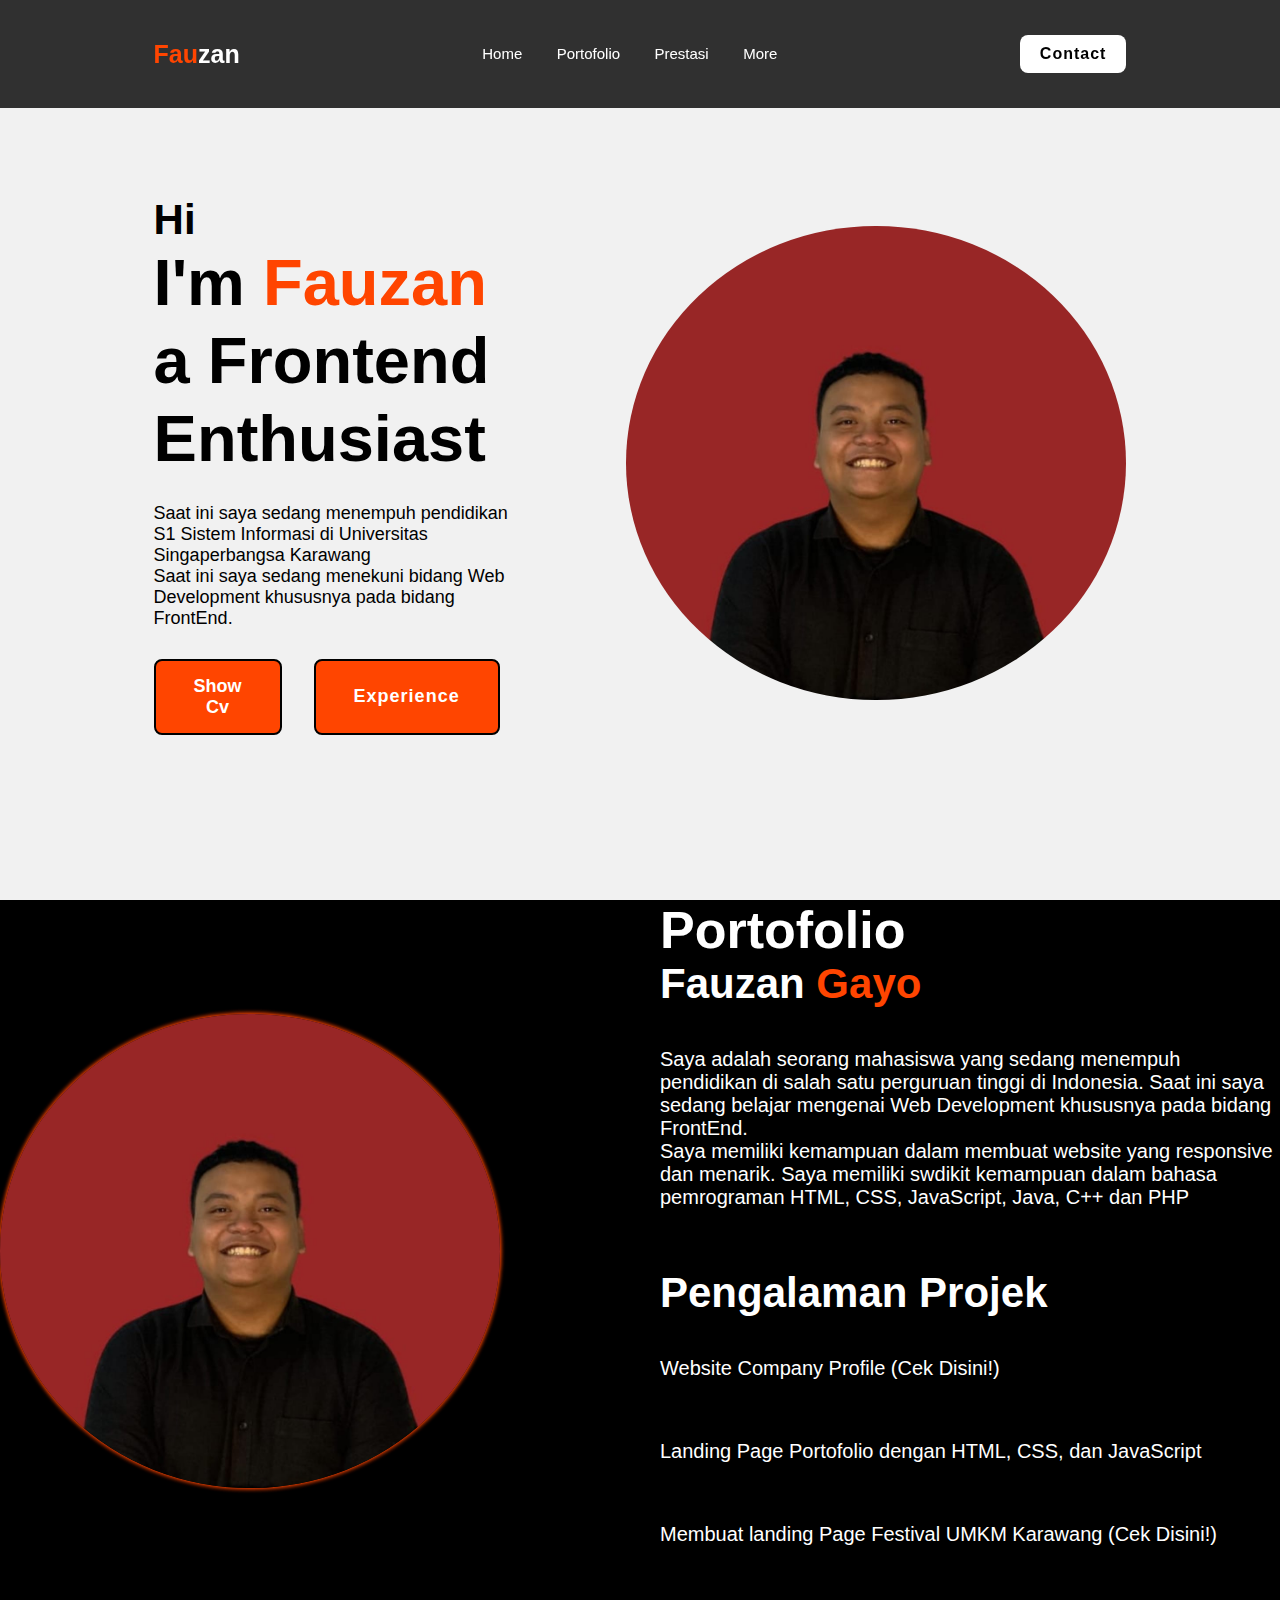
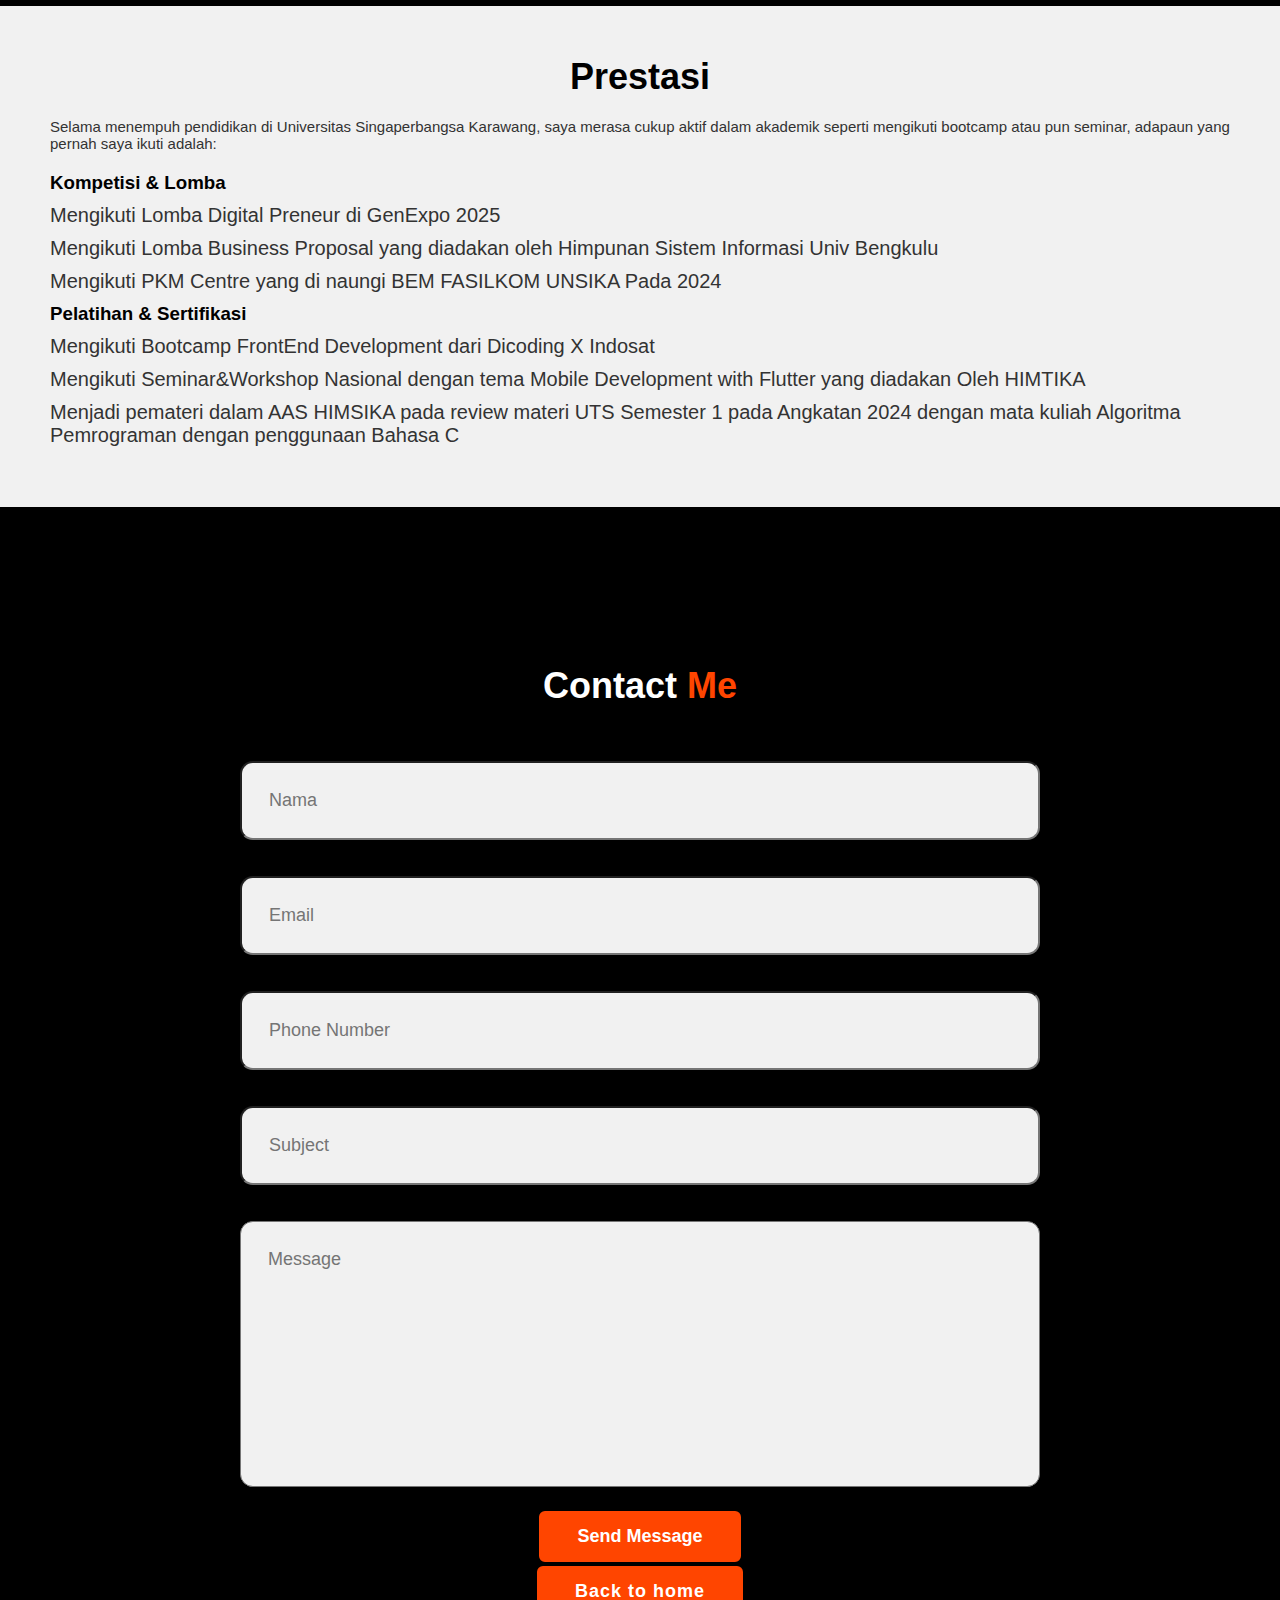
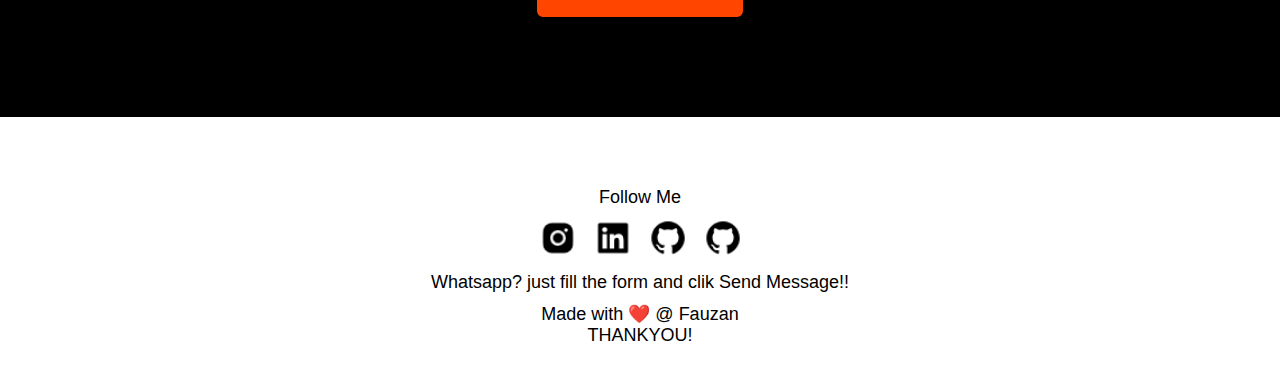
<file: index.html>
<!DOCTYPE html>
<html lang="en">
<head>
    <meta charset="UTF-8">
    <meta name="viewport" content="width=device-width, initial-scale=1.0">
    <title>Portofolio</title>
    <link rel="stylesheet" href="style.css">

</head>
<body>
    <header class="header">
        <a href="Home" class="logo"><span>Fau</span>zan</a>

        <nav class="navbar">
            <a href="#Home" class="active">Home</a>
            <a href="#portofolio">Portofolio</a>
            <a href="#prestasi">Prestasi</a>
            <a href="#footer">More</a>
        </nav>
        <a href="#contact" class="Contact">Contact</a>
    </header>

    <div id="Home"></div>
    <section class="home">
        <div class="home-content">
            <h3>Hi</h3>
            <h1>I'm <span>Fauzan<br></span>a Frontend Enthusiast</h1>

            <P>Saat ini saya sedang menempuh pendidikan S1 Sistem Informasi di Universitas Singaperbangsa Karawang </br>Saat ini saya sedang menekuni bidang Web Development khususnya pada bidang FrontEnd.</p>
            <div class="btn-box">
                <button class="btn-1">Show Cv</button>
                <button class="btn-2">Experience</button>
            </div>
        </div>
        <div class="img-box">
            <img src="gambar/foto.jpg" alt="ojan">
        </div>
    </section>
<div id="portofolio"></div>
    <section class="portofolio">

        <div class="porto-img">
            <img src="gambar/foto.jpg" alt="ojan">
        </div>
        <div class="porto-content">
            <h2 class="heading">Portofolio</h2>
            <h3>Fauzan <span>Gayo</span></h3>
            <p>Saya adalah seorang mahasiswa yang sedang menempuh pendidikan di salah satu perguruan tinggi di Indonesia. Saat ini saya sedang belajar mengenai Web Development khususnya pada bidang FrontEnd.</br>
            Saya memiliki kemampuan dalam membuat website yang responsive dan menarik. Saya memiliki swdikit kemampuan dalam bahasa pemrograman HTML, CSS, JavaScript, Java, C++ dan PHP</p>

            <h4>Pengalaman Projek</h4>
        <ul>
            <li>Website Company Profile <a href="https://quadrabs.com/" target="_blank"> (Cek Disini!)</a> </li>
            <li>Landing Page Portofolio dengan HTML, CSS, dan JavaScript</li>
            <li>Membuat landing Page Festival UMKM Karawang <a href="https://kulinermalamkarawang.vercel.app/" target="_blank"> (Cek Disini!)</a></li>

            

        </ul>
       
        
    </div>
    </section>

    <div id="prestasi"></div>
    <section class="prestasi">
        <h2 class="heading">Prestasi</h2>
        <p>Selama menempuh pendidikan di Universitas Singaperbangsa Karawang, saya merasa cukup aktif dalam akademik seperti mengikuti bootcamp atau pun seminar, adapaun yang pernah saya ikuti adalah:</p>
        <h3>Kompetisi & Lomba</h3>
    <ul>
        <li>Mengikuti Lomba Digital Preneur di GenExpo 2025</li>
        <li>Mengikuti Lomba Business Proposal yang diadakan oleh Himpunan Sistem Informasi Univ Bengkulu</li>
        <li>Mengikuti PKM Centre yang di naungi BEM FASILKOM UNSIKA Pada 2024</li>
    </ul>
    <h3>Pelatihan & Sertifikasi</h3>
    <ul>
        <li>Mengikuti Bootcamp FrontEnd Development dari Dicoding X Indosat</li>
        <li>Mengikuti Seminar&Workshop Nasional dengan tema Mobile Development with Flutter yang diadakan Oleh HIMTIKA</li>
        <li>Menjadi pemateri dalam AAS HIMSIKA pada review materi UTS Semester 1 pada Angkatan 2024 dengan mata kuliah Algoritma Pemrograman dengan penggunaan Bahasa C</li>
    </ul>

   </section>

    <div id="contact"></div>
    <section class="contact-form">
        <h2 class="contact-me">Contact <span>Me</span></h2>
    
        <form action="#">
            
            <div class="input-box">
                <input type="text" placeholder="Nama">
                <input type="email" placeholder="Email">
            </div>

            <div class="input-box">
                <input type="text" placeholder="Phone Number">
                <input type="text" placeholder="Subject">
            </div>

            <textarea name="" id="" cols="30" rows="10" placeholder="Message"></textarea>
            <input type="submit" value="Send Message" class="btn-1"> </br>
            <input type="reset" value="Back to home" class="btn-2">
        </form>
    </section>
    <script src="script.js"></script>

    <div id="footer"></div>
    <footer class="footer">
        <p>Follow Me</p>
        <div class="social-icons">
            <a href="https://instagram.com/fauzangayoo" target="_blank">
                <img src="gambar/instagram.png" alt="Instagram">
            </a>
            <a href="https://www.linkedin.com/in/fauzan-farhan-bb30062a7?utm_source=share&utm_campaign=share_via&utm_content=profile&utm_medium=android_app" target="_blank">
                <img src="gambar/linkedin.png" alt="LinkedIn">
            </a>
            <a href="https://github.com/Fauzanfedev" target="_blank">
                <img src="gambar/github.png" alt="GitHub">
            </a>
            <a href="https://github.com/Ojangboy" target="_blank">
                <img src="gambar/github.png" alt="GitHub">
            </a>
        </div>
        <p>Whatsapp? just fill the form and clik Send Message!! </p>
        <p>Made with ❤️ @ Fauzan <br> THANKYOU! </p>
    </footer>
    
</body>
</html>
</file>
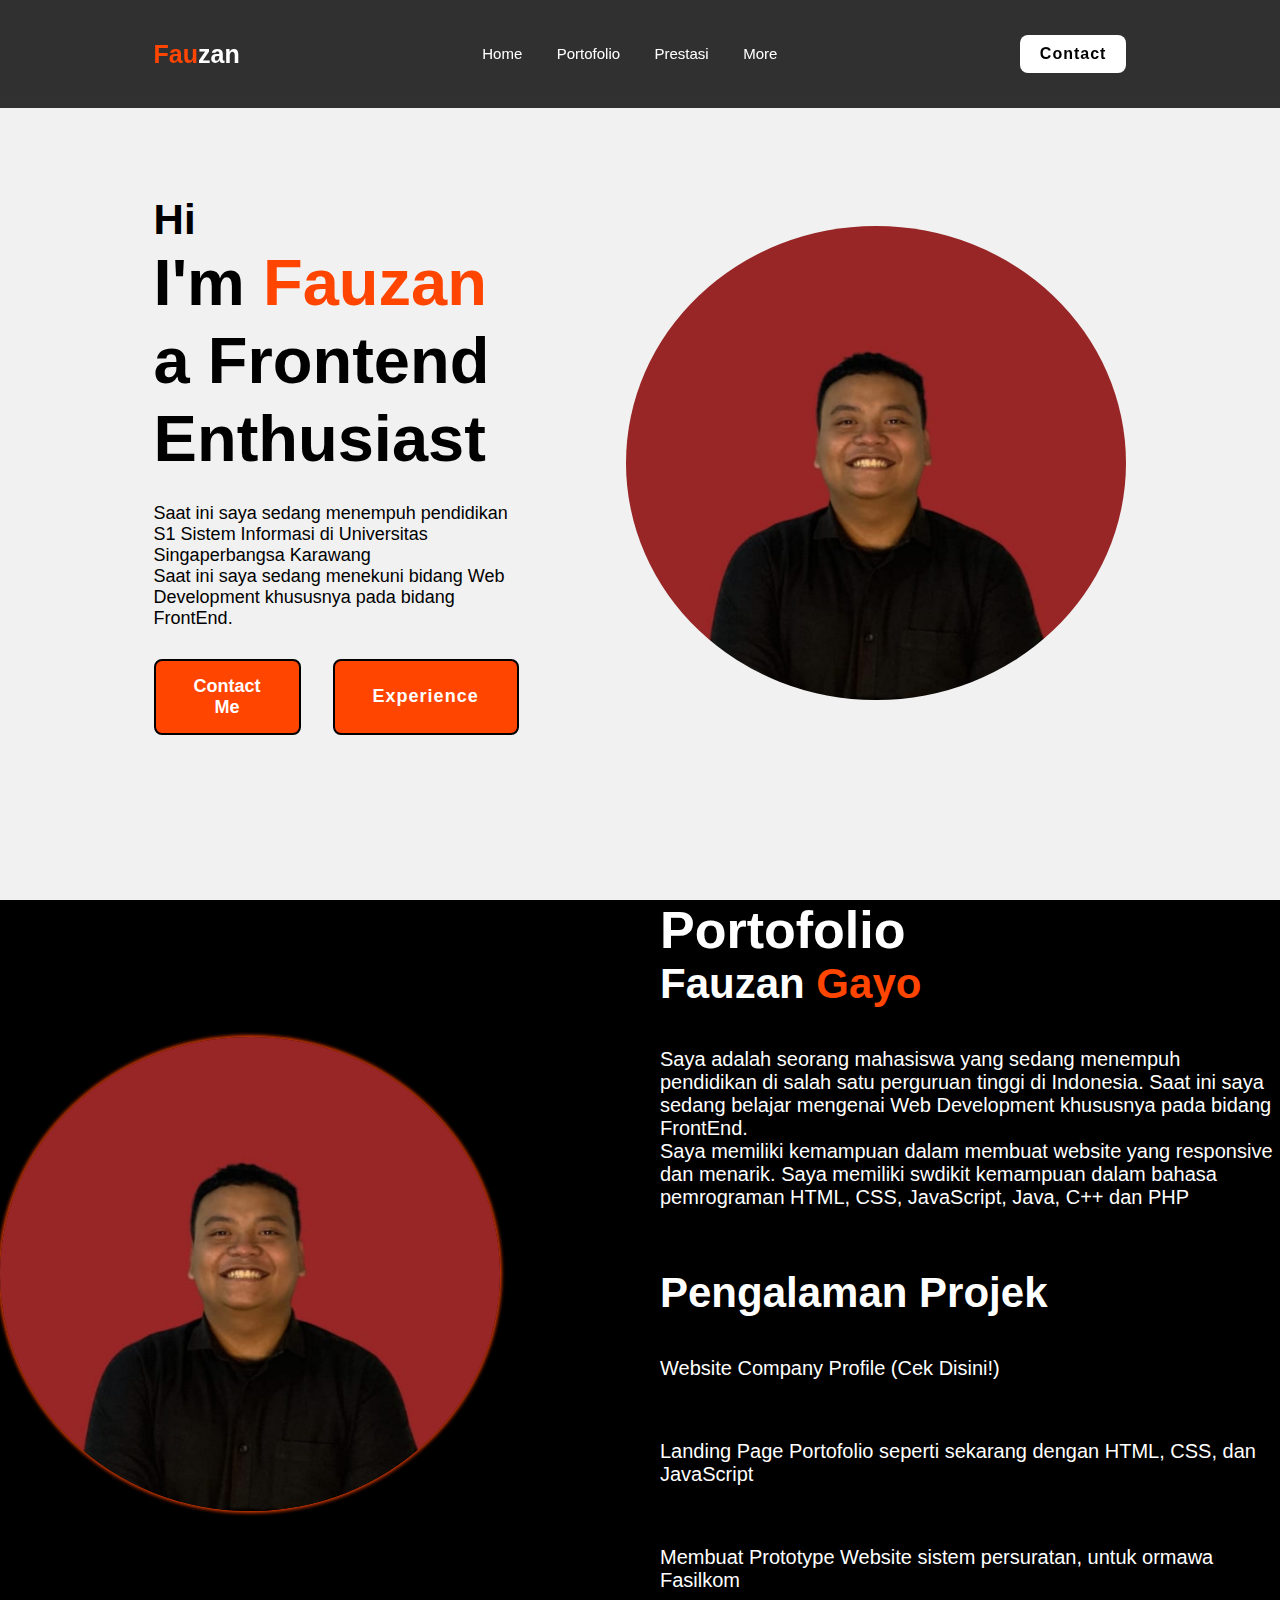
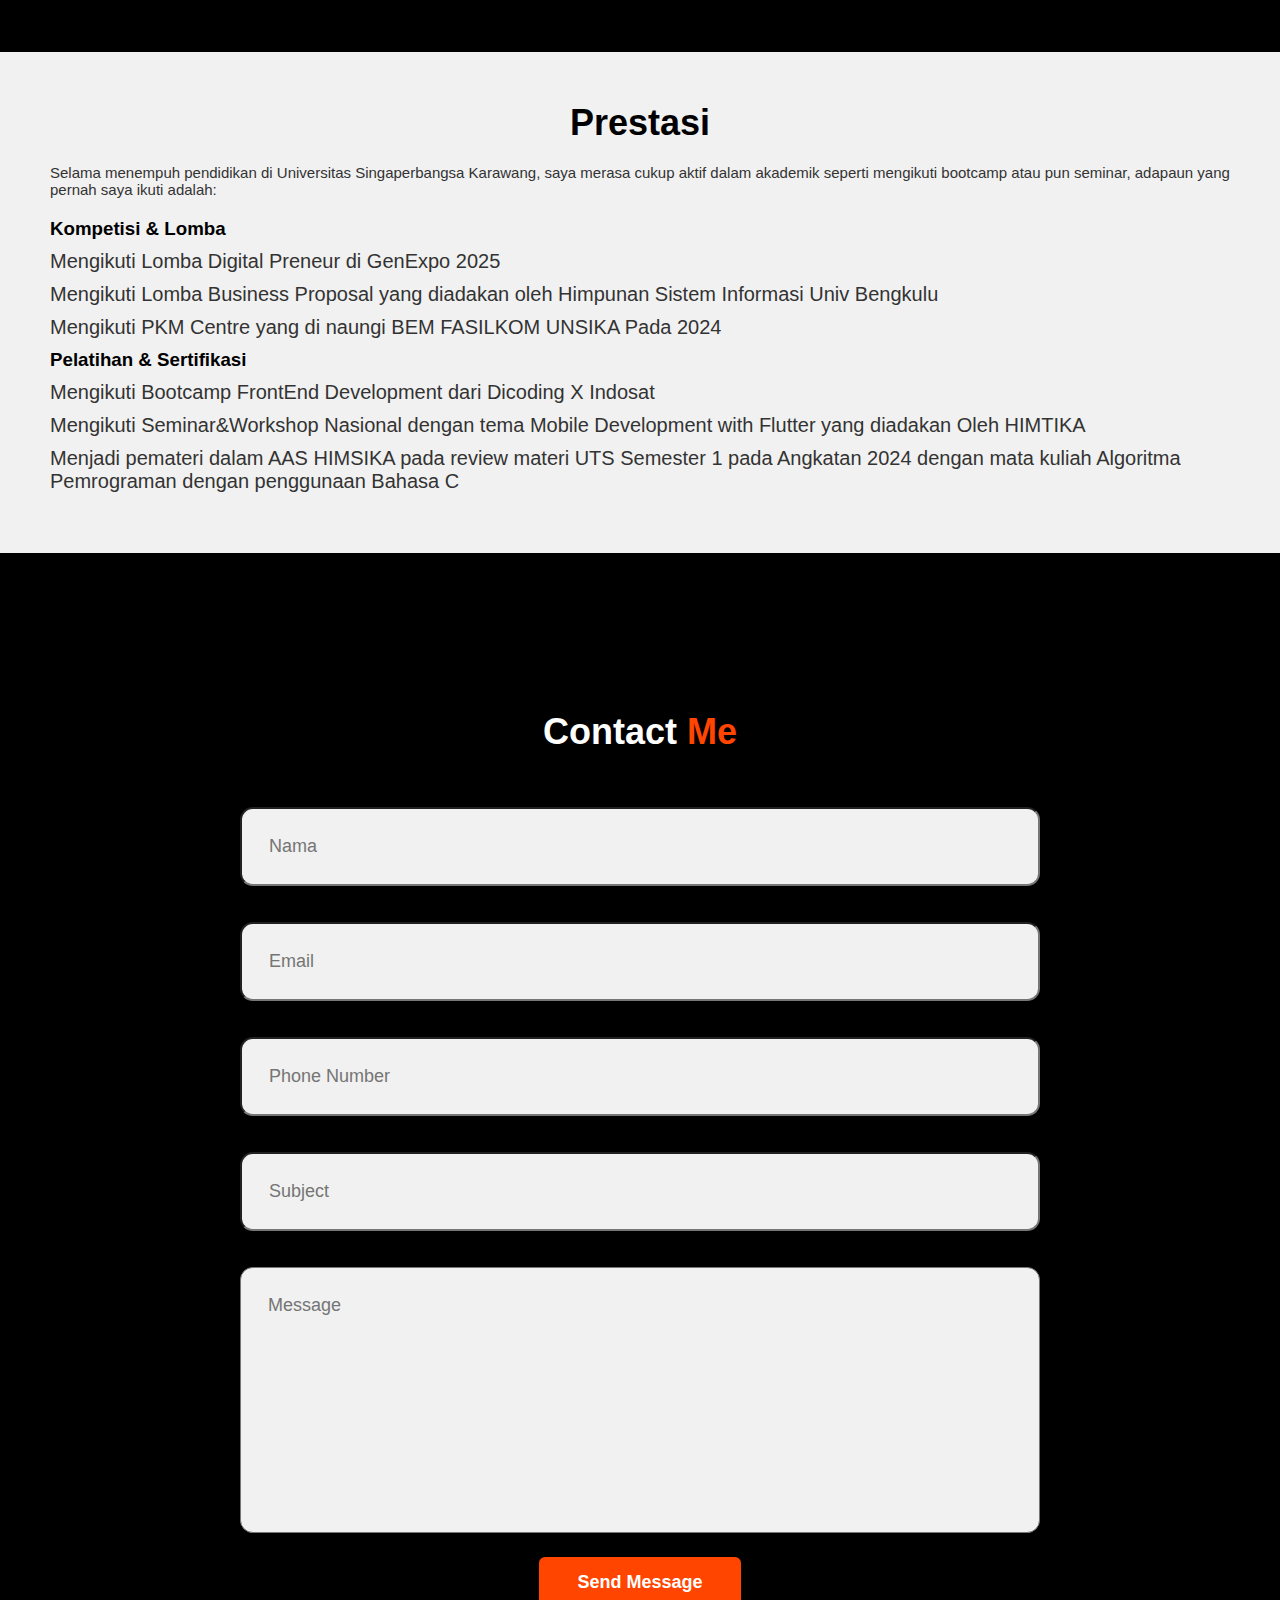
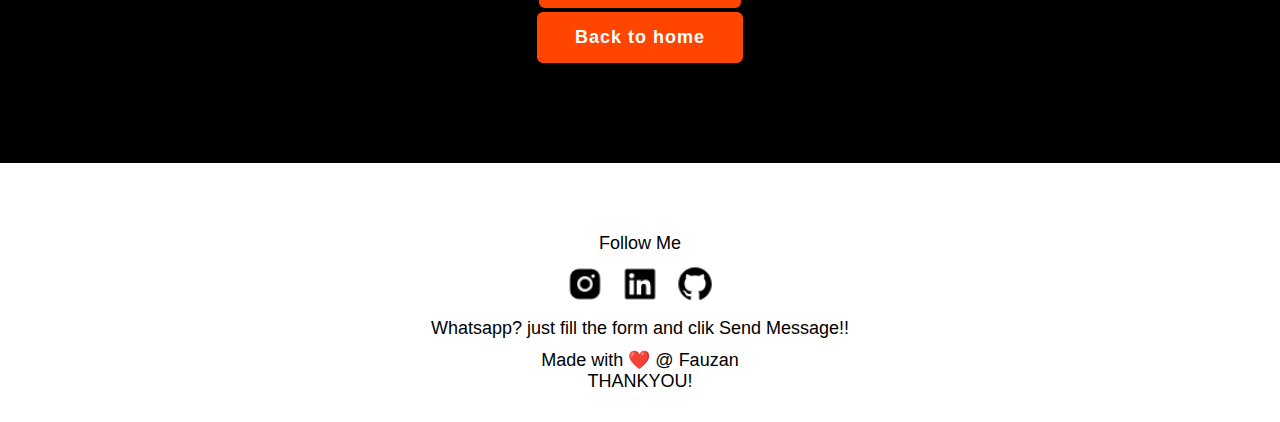
<file: portofolio.html>
<!DOCTYPE html>
<html lang="en">
<head>
    <meta charset="UTF-8">
    <meta name="viewport" content="width=device-width, initial-scale=1.0">
    <title>Portofolio</title>
    <link rel="stylesheet" href="style.css">

</head>
<body>
    <header class="header">
        <a href="Home" class="logo"><span>Fau</span>zan</a>

        <nav class="navbar">
            <a href="#Home" class="active">Home</a>
            <a href="#portofolio">Portofolio</a>
            <a href="#prestasi">Prestasi</a>
            <a href="#footer">More</a>
        </nav>
        <a href="#contact" class="Contact">Contact</a>
    </header>

    <div id="Home"></div>
    <section class="home">
        <div class="home-content">
            <h3>Hi</h3>
            <h1>I'm <span>Fauzan<br></span>a Frontend Enthusiast</h1>

            <P>Saat ini saya sedang menempuh pendidikan S1 Sistem Informasi di Universitas Singaperbangsa Karawang </br>Saat ini saya sedang menekuni bidang Web Development khususnya pada bidang FrontEnd.</p>
            <div class="btn-box">
                <button class="btn-1">Contact Me</button>
                <button class="btn-2">Experience</button>
            </div>
        </div>
        <div class="img-box">
            <img src="gambar/foto.jpg" alt="ojan">
        </div>
    </section>
<div id="portofolio"></div>
    <section class="portofolio">

        <div class="porto-img">
            <img src="gambar/foto.jpg" alt="ojan">
        </div>
        <div class="porto-content">
            <h2 class="heading">Portofolio</h2>
            <h3>Fauzan <span>Gayo</span></h3>
            <p>Saya adalah seorang mahasiswa yang sedang menempuh pendidikan di salah satu perguruan tinggi di Indonesia. Saat ini saya sedang belajar mengenai Web Development khususnya pada bidang FrontEnd.</br>
            Saya memiliki kemampuan dalam membuat website yang responsive dan menarik. Saya memiliki swdikit kemampuan dalam bahasa pemrograman HTML, CSS, JavaScript, Java, C++ dan PHP</p>

            <h4>Pengalaman Projek</h4>
        <ul>
            <li>Website Company Profile <a href="https://quadrabs.com/" target="_blank"> (Cek Disini!)</a> </li>
            <li>Landing Page Portofolio seperti sekarang dengan HTML, CSS, dan JavaScript</li>
            <li>Membuat Prototype Website sistem persuratan, untuk ormawa Fasilkom</li>
        </ul>
       
        
    </div>
    </section>

    <div id="prestasi"></div>
    <section class="prestasi">
        <h2 class="heading">Prestasi</h2>
        <p>Selama menempuh pendidikan di Universitas Singaperbangsa Karawang, saya merasa cukup aktif dalam akademik seperti mengikuti bootcamp atau pun seminar, adapaun yang pernah saya ikuti adalah:</p>
        <h3>Kompetisi & Lomba</h3>
    <ul>
        <li>Mengikuti Lomba Digital Preneur di GenExpo 2025</li>
        <li>Mengikuti Lomba Business Proposal yang diadakan oleh Himpunan Sistem Informasi Univ Bengkulu</li>
        <li>Mengikuti PKM Centre yang di naungi BEM FASILKOM UNSIKA Pada 2024</li>
    </ul>
    <h3>Pelatihan & Sertifikasi</h3>
    <ul>
        <li>Mengikuti Bootcamp FrontEnd Development dari Dicoding X Indosat</li>
        <li>Mengikuti Seminar&Workshop Nasional dengan tema Mobile Development with Flutter yang diadakan Oleh HIMTIKA</li>
        <li>Menjadi pemateri dalam AAS HIMSIKA pada review materi UTS Semester 1 pada Angkatan 2024 dengan mata kuliah Algoritma Pemrograman dengan penggunaan Bahasa C</li>
    </ul>

   </section>

    <div id="contact"></div>
    <section class="contact-form">
        <h2 class="contact-me">Contact <span>Me</span></h2>
    
        <form action="#">
            
            <div class="input-box">
                <input type="text" placeholder="Nama">
                <input type="email" placeholder="Email">
            </div>

            <div class="input-box">
                <input type="text" placeholder="Phone Number">
                <input type="text" placeholder="Subject">
            </div>

            <textarea name="" id="" cols="30" rows="10" placeholder="Message"></textarea>
            <input type="submit" value="Send Message" class="btn-1"> </br>
            <input type="reset" value="Back to home" class="btn-2">
        </form>
    </section>
    <script src="script.js"></script>

    <div id="footer"></div>
    <footer class="footer">
        <p>Follow Me</p>
        <div class="social-icons">
            <a href="https://instagram.com/fauzangayoo" target="_blank">
                <img src="gambar/instagram.png" alt="Instagram">
            </a>
            <a href="https://www.linkedin.com/in/fauzan-farhan-bb30062a7?utm_source=share&utm_campaign=share_via&utm_content=profile&utm_medium=android_app" target="_blank">
                <img src="gambar/linkedin.png" alt="LinkedIn">
            </a>
            <a href="https://github.com/Fauzanfedev" target="_blank">
                <img src="gambar/github.png" alt="GitHub">
            </a>
        </div>
        <p>Whatsapp? just fill the form and clik Send Message!! </p>
        <p>Made with ❤️ @ Fauzan <br> THANKYOU! </p>
    </footer>
    
</body>
</html>
</file>
<file: style.css>
*{
    margin: 0;
    padding: 0;
    box-sizing: border-box;
    text-decoration: none;
    font-family: 'Poppins', sans-serif;
    list-style: none;
}
html {
    scroll-behavior: smooth;
}
.header {
    position: fixed;
    top: 0;
    left: 0;
    width: 100%;
    padding: 35px 12%;
    background: rgba(0,0,0,0.8);
    backdrop-filter: blur(10px);
    display: flex;
    justify-content: space-between;
    align-items: center;
    z-index: 100;
}
.logo {
    font-size: 25px;
    color: white;
    font-weight: 600;
    transition: 0.3s ease;
}
.logo:hover{
    color: orangered;
    text-shadow: 0 0 25px orangered,
                 0 0 25px orangered;
                 transform: scale(1.1);
}
span{
    color: orangered;
}
.navbar a{
    font-size: 15px;
    color: white;
    font-weight: 500;
    margin: 0 15px;
    border-bottom: 3px solid transparent;
    transition: 0.3s ease;
}
.navbar a:hover,
.navbar a:active{
    color: orangered;
    border-bottom: 3px solid orangered;
}
.Contact{
    padding: 10px 20px;
    background-color: white;
    color: black;
    border: 2px transparent;
    border-radius: 8px;
    font-size: 16px;
    letter-spacing: 1px;
    font-weight: 600;
    transition: 0.3s ease;
}
.Contact:hover{
    background-color: orangered;
    box-shadow: 0 0 15px orangered;
color: white;
}
.home{
    width: 100%;
    min-height: 100vh;
    background: rgb(241,241,241);
    display: flex;
    align-items: center;
    gap: 7em;
    padding: 30px 12% 0;
}
.home-content{
    max-width: 800px;
}
.home-content h3{
    font-size: 42px;
}
.home-content h1{
    font-size: 65px;
    line-height: 1.2;
}
.home-content p{
    font-size: 18px;
    margin: 25px 0 30px;
}
.btn-box{
    width: 345px;
    display: flex;
    gap: 2em;
}
.btn-1{
    padding: 15px 38px;
    background-color: orangered;
    color: white;
    border: 2px solid black;
    border-radius: 8px;
    font-size: 18px;
    letter-spacing: 600;
    font-weight: 600;
    transition: 0.3s ease;
    cursor: pointer;
}
.btn-1:hover{
    background-color: white;
   color: black;
   border: 2px solid black;
}
.btn-2{
    padding: 15px 38px;
    background-color: orangered;
    color: white;
    border: 2px solid black;
    border-radius: 8px;
    font-size: 18px;
letter-spacing: 1px;
font-weight: 600;
transition: 0.3s ease;
cursor: pointer;
}
.btn-2:hover{
    background-color: white;
    color: orangered;
}
.img-box img{
    border-radius: 50%;
    width: 500px;
}

::-webkit-scrollbar{
    width: 15px;
}
::-webkit-scrollbar-thumb{
    background-color: orangered;
}
::-webkit-scrollbar-track{
    background-color: rgba(0, 0, 0, 0.06);
    width: 50px;
}
.header.scrolled {
    background: rgba(0, 0, 0, 0.9); /* Ubah warna latar belakang */
    padding: 20px 12%; /* Kurangi padding agar header lebih ramping saat discroll */
    transition: all 0.3s ease;
}
.portofolio{
    display: flex;
    justify-content: center;
    align-items: center;
    pad: 12% 8%;
    gap: 10em;
    background: black;
}
.porto-img img{
    position: relative;
    width: 500px;
    box-shadow: 0 0 5px orangered,
                0 0 5px orangered;
border-radius: 50%;
}
.porto-content h2{
text-align: left;
color: white;
font-size: 52px;
}
.porto-content h3{
   font-size: 42px;
   color: white;
}
.porto-content h4{
    text-align: left;
    font-size: 42px;
    color: white;
 }
 .porto-content ul li{
     color: white;
     font-size: 20px;
     margin: 2em 0 3em;
 }
 .porto-content a{
     color: white;
     font-size: 20px;
     margin: 2em 0 3em;
 }
.porto-content p{
    color: white;
    font-size: 20px;
    margin: 2em 0 3em;
}


.prestasi {
    padding: 50px;
    background: rgb(241,241,241);
    text-align: left;
}
.prestasi p{
    font-size: 15px;
    color: #333;
    margin-bottom: 20px;
}
.prestasi h2 {
    text-align: center;
    font-size: 36px;
    color: black;
    margin-bottom: 20px;
}

.prestasi ul {
    list-style: none;
    font-size: 20px;
    color: #333;
    padding: 0;
}

.prestasi ul li {
    margin: 10px 0;
    font-weight: 500;
}

.contact-form{
    padding: 50px;
    background: black;
}
.contact-me{
    color: white;
}
.contact-form h2{
    text-align: center;
    margin-top: 3em;
    margin-bottom: 1em;
    font-size: 36px;
}
.contact-form p{
    text-align: center;
    color: white;
    font-size: 20px;
    margin-bottom: 3em;
}
.contact-form form{
    max-width: 50em;
    margin: 1rem auto;
    text-align: center;
    margin-bottom: 3em;
}
.contact-form form .input-box{
    display: flex;
    justify-content: center;
    flex-wrap: wrap;
}

.contact-form form .input-box input,
.contact-form form textarea{
    width: 100%;
    padding: 1.5em;
    font-size: 18px;
    color: black;
    background: rgb(241, 241, 241);
    border-radius: .8rem;
    margin: 1em 0;
resize: none;
}

.footer {
    color: black;
    background: white;
    text-align: center;
    padding: 20px 0;
    margin-top: 50px;
}

.footer p {
    font-size: 18px;
    margin-bottom: 10px;
}

.social-icons {
    display: flex;
    justify-content: center;
    gap: 15px;
    margin-bottom: 10px;
}

.social-icons a img {
    width: 40px;
    height: 40px;
    transition: transform 0.3s ease;
}

.social-icons a img:hover {
    transform: scale(1.2);
}
</file>
